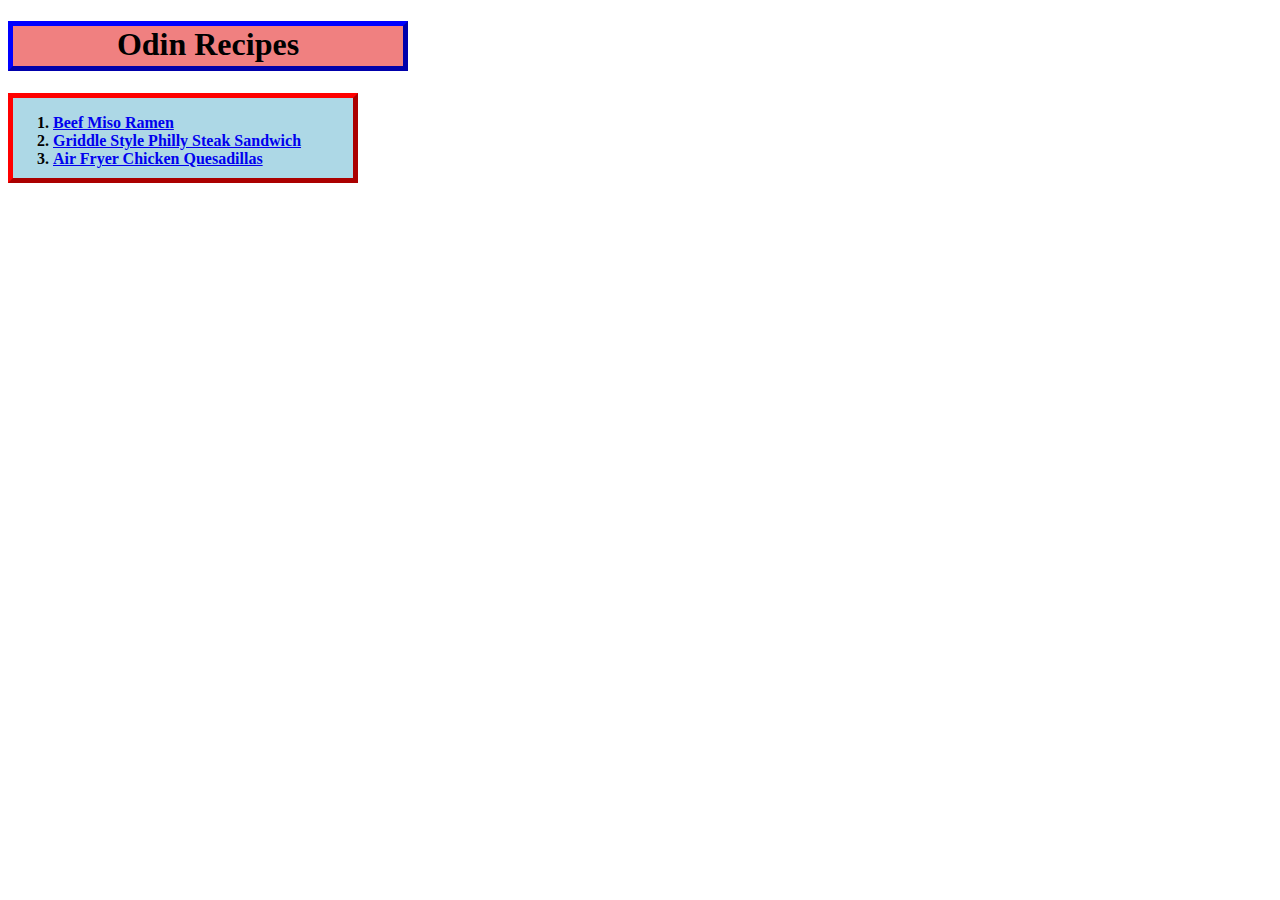
<file: index.html>
<!doctype html>
<html lang="en">
  <head>
    <meta charset="UTF-8" />
    <title>Odin Recipes</title>
    <link rel="stylesheet" href="style.css" />
  </head>

  <body>
    <h1 class="odin-recipes">Odin Recipes</h1>
    <div class="recipes">
      <ol>
        <li>
          <a
            href="recipes/miso-ramen.html"
            target="_blank"
            rel="noopener noreferrer"
            >Beef Miso Ramen</a
          >
        </li>
        <li>
          <a
            href="recipes/steak-sandwich.html"
            target="_blank"
            rel="noopener noreferrer"
            >Griddle Style Philly Steak Sandwich</a
          >
        </li>
        <li>
          <a
            href="recipes/chicken-quesadillas.html"
            target="_blank"
            rel="noopener noreferrer"
            >Air Fryer Chicken Quesadillas</a
          >
        </li>
      </ol>
    </div>
  </body>
</html>
</file>
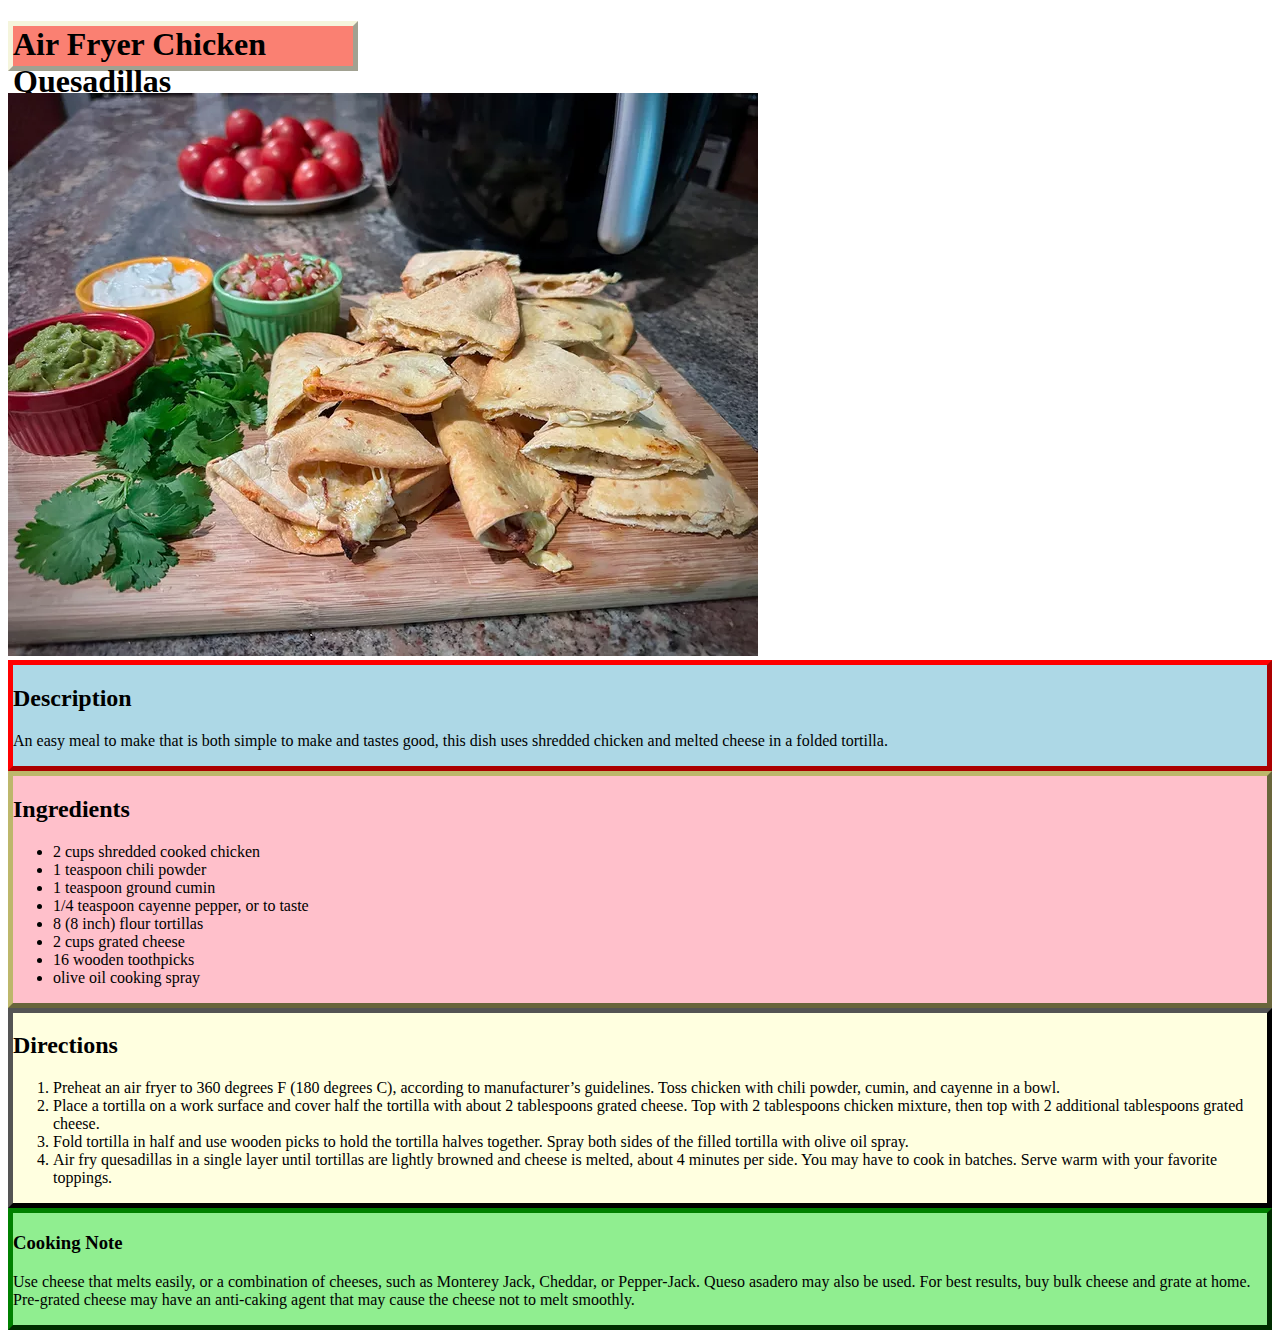
<file: recipes/chicken-quesadillas.html>
<!doctype html>
<html lang="en">
  <head>
    <meta charset="UTF-8" />
    <title>Air Fryed Chicken Quesadillas</title>
    <link rel="stylesheet" href="../style.css" />
  </head>
  <body>
    <h1 class="title">Air Fryer Chicken Quesadillas</h1>
    <img
      src="../images/chicken-quesadillas.webp"
      alt="Air Fryed Chicken Quesadillas"
    />
    <div class="description">
      <h2>Description</h2>
      <p>
        An easy meal to make that is both simple to make and tastes good, this
        dish uses shredded chicken and melted cheese in a folded tortilla.
      </p>
    </div>
    <div class="ingredients">
      <h2>Ingredients</h2>
      <ul>
        <li>2 cups shredded cooked chicken</li>
        <li>1 teaspoon chili powder</li>
        <li>1 teaspoon ground cumin</li>
        <li>1/4 teaspoon cayenne pepper, or to taste</li>
        <li>8 (8 inch) flour tortillas</li>
        <li>2 cups grated cheese</li>
        <li>16 wooden toothpicks</li>
        <li>olive oil cooking spray</li>
      </ul>
    </div>
    <div class="directions">
      <h2>Directions</h2>
      <ol>
        <li>
          Preheat an air fryer to 360 degrees F (180 degrees C), according to
          manufacturer’s guidelines. Toss chicken with chili powder, cumin, and
          cayenne in a bowl.
        </li>
        <li>
          Place a tortilla on a work surface and cover half the tortilla with
          about 2 tablespoons grated cheese. Top with 2 tablespoons chicken
          mixture, then top with 2 additional tablespoons grated cheese.
        </li>
        <li>
          Fold tortilla in half and use wooden picks to hold the tortilla halves
          together. Spray both sides of the filled tortilla with olive oil
          spray.
        </li>
        <li>
          Air fry quesadillas in a single layer until tortillas are lightly
          browned and cheese is melted, about 4 minutes per side. You may have
          to cook in batches. Serve warm with your favorite toppings.
        </li>
      </ol>
    </div>
    <div class="note">
      <h3>Cooking Note</h3>
      <p>
        Use cheese that melts easily, or a combination of cheeses, such as
        Monterey Jack, Cheddar, or Pepper-Jack. Queso asadero may also be used.
        For best results, buy bulk cheese and grate at home. Pre-grated cheese
        may have an anti-caking agent that may cause the cheese not to melt
        smoothly.
      </p>
    </div>
  </body>
</html>
</file>
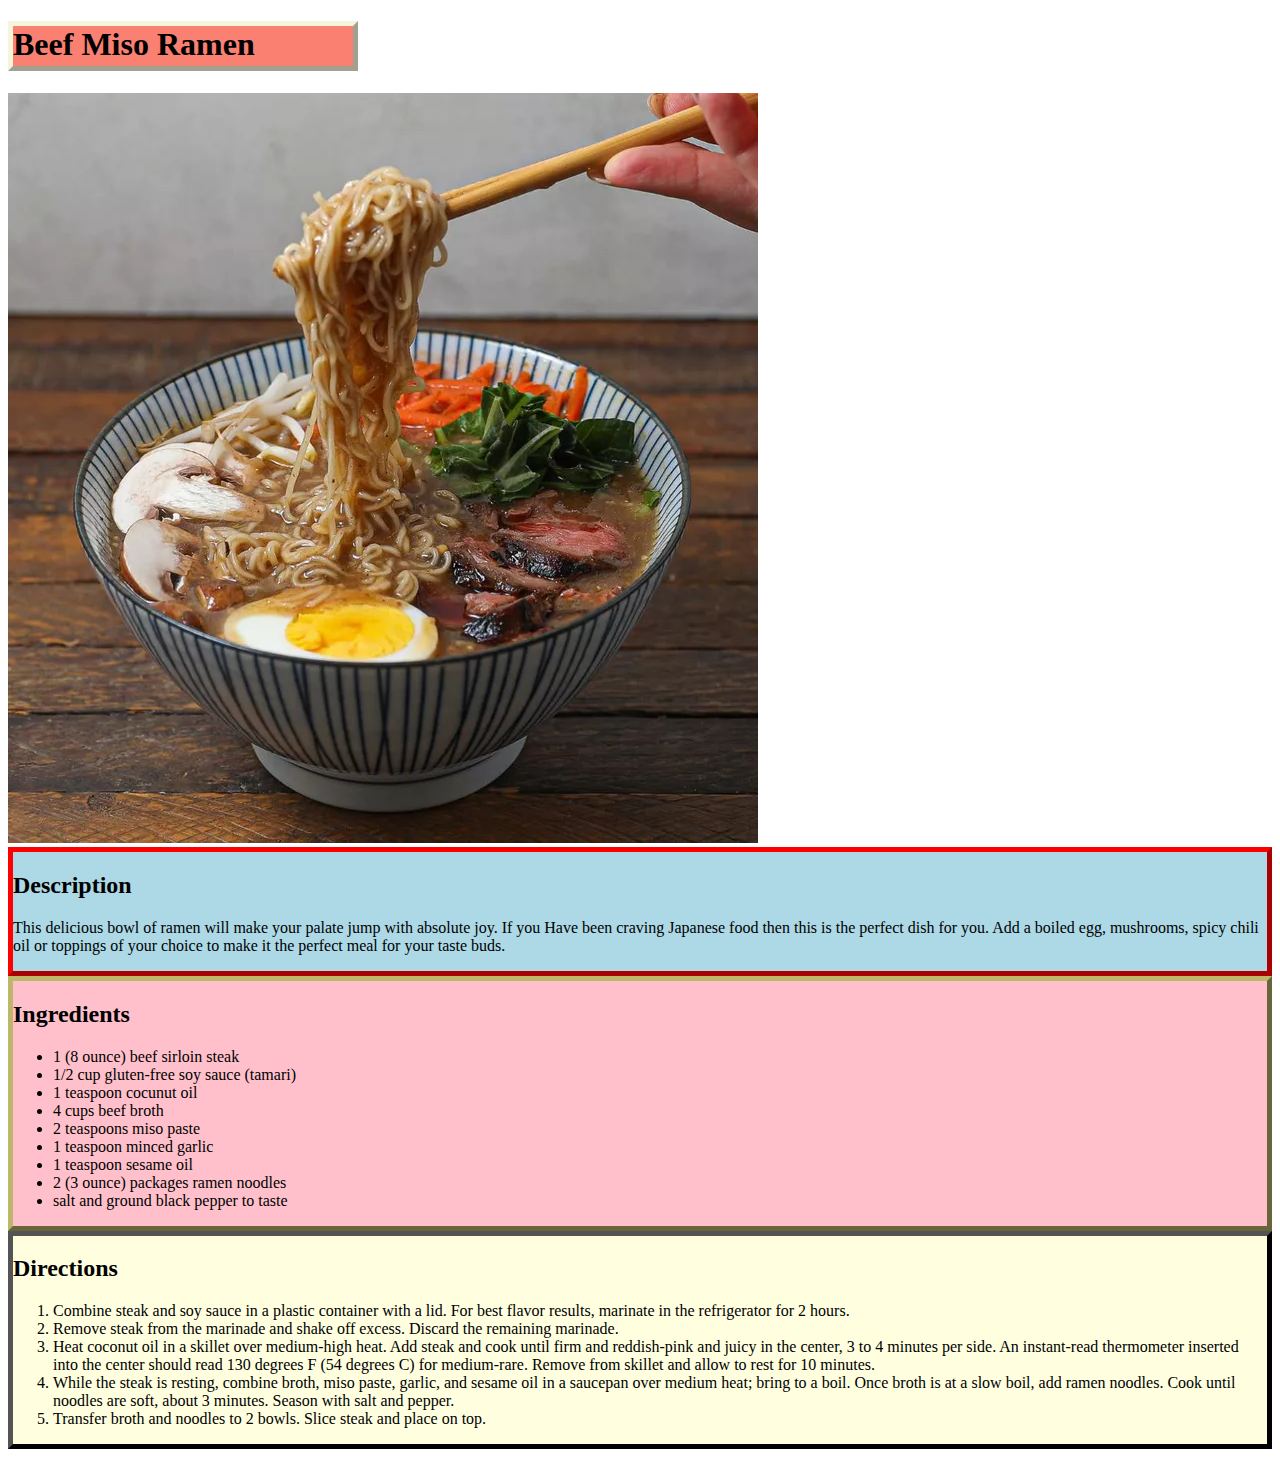
<file: recipes/miso-ramen.html>
<!doctype html>
<html lang="en">
  <head>
    <meta charset="UTF-8" />
    <title>Beef Miso Ramen</title>
    <link rel="stylesheet" href="../style.css" />
  </head>

  <body>
    <h1 class="title">Beef Miso Ramen</h1>
    <img src="../images/beef-miso-ramen.webp" alt="beef miso ramen" />
    <div class="description">
      <h2>Description</h2>
      <p>
        This delicious bowl of ramen will make your palate jump with absolute
        joy. If you Have been craving Japanese food then this is the perfect
        dish for you. Add a boiled egg, mushrooms, spicy chili oil or toppings
        of your choice to make it the perfect meal for your taste buds.
      </p>
    </div>
    <div class="ingredients">
      <h2>Ingredients</h2>
      <ul>
        <li>1 (8 ounce) beef sirloin steak</li>
        <li>1/2 cup gluten-free soy sauce (tamari)</li>
        <li>1 teaspoon cocunut oil</li>
        <li>4 cups beef broth</li>
        <li>2 teaspoons miso paste</li>
        <li>1 teaspoon minced garlic</li>
        <li>1 teaspoon sesame oil</li>
        <li>2 (3 ounce) packages ramen noodles</li>
        <li>salt and ground black pepper to taste</li>
      </ul>
    </div>
    <div class="directions">
      <h2>Directions</h2>
      <ol>
        <li>
          Combine steak and soy sauce in a plastic container with a lid. For
          best flavor results, marinate in the refrigerator for 2 hours.
        </li>
        <li>
          Remove steak from the marinade and shake off excess. Discard the
          remaining marinade.
        </li>
        <li>
          Heat coconut oil in a skillet over medium-high heat. Add steak and
          cook until firm and reddish-pink and juicy in the center, 3 to 4
          minutes per side. An instant-read thermometer inserted into the center
          should read 130 degrees F (54 degrees C) for medium-rare. Remove from
          skillet and allow to rest for 10 minutes.
        </li>
        <li>
          While the steak is resting, combine broth, miso paste, garlic, and
          sesame oil in a saucepan over medium heat; bring to a boil. Once broth
          is at a slow boil, add ramen noodles. Cook until noodles are soft,
          about 3 minutes. Season with salt and pepper.
        </li>
        <li>
          Transfer broth and noodles to 2 bowls. Slice steak and place on top.
        </li>
      </ol>
    </div>
  </body>
</html>
</file>
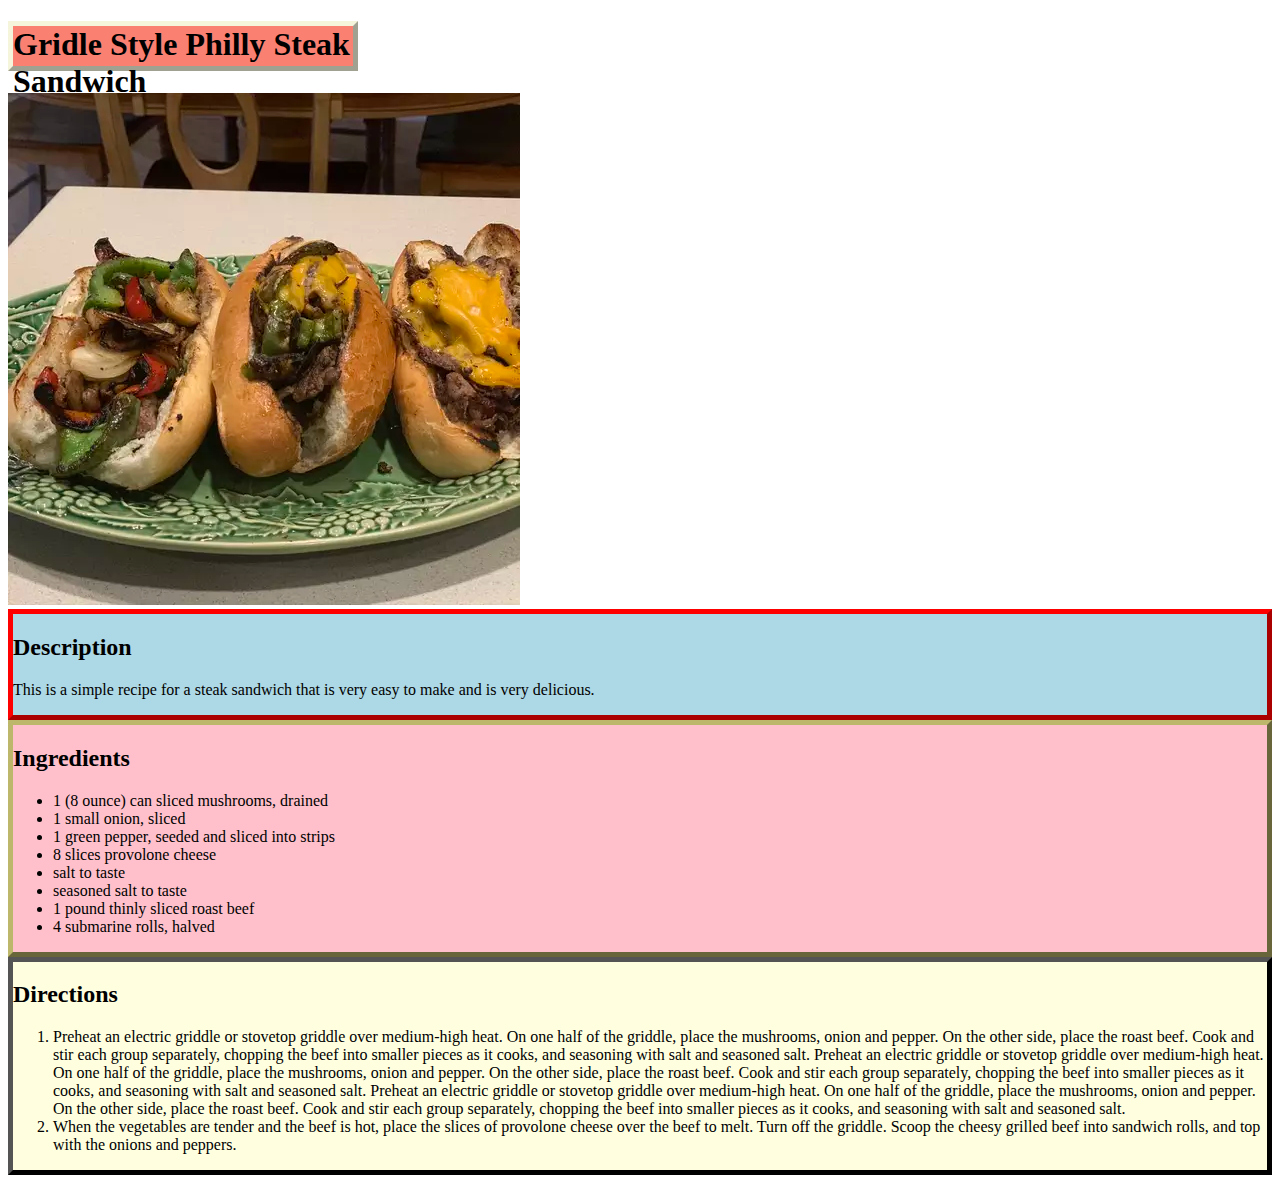
<file: recipes/steak-sandwich.html>
<!doctype html>
<html lang="en">
  <head>
    <meta charset="UTF-8" />
    <title>Gridle Style Philly Steak Sandwich</title>
    <link rel="stylesheet" href="../style.css" />
  </head>
  <body>
    <h1 class="title">Gridle Style Philly Steak Sandwich</h1>
    <img src="../images/steak-sandwich.webp" alt="steak sandwich" />
    <div class="description">
      <h2>Description</h2>
      <p>
        This is a simple recipe for a steak sandwich that is very easy to make
        and is very delicious.
      </p>
    </div>
    <div class="ingredients">
      <h2>Ingredients</h2>
      <ul>
        <li>1 (8 ounce) can sliced mushrooms, drained</li>
        <li>1 small onion, sliced</li>
        <li>1 green pepper, seeded and sliced into strips</li>
        <li>8 slices provolone cheese</li>
        <li>salt to taste</li>
        <li>seasoned salt to taste</li>
        <li>1 pound thinly sliced roast beef</li>
        <li>4 submarine rolls, halved</li>
      </ul>
    </div>
    <div class="directions">
      <h2>Directions</h2>
      <ol>
        <li>
          Preheat an electric griddle or stovetop griddle over medium-high heat.
          On one half of the griddle, place the mushrooms, onion and pepper. On
          the other side, place the roast beef. Cook and stir each group
          separately, chopping the beef into smaller pieces as it cooks, and
          seasoning with salt and seasoned salt. Preheat an electric griddle or
          stovetop griddle over medium-high heat. On one half of the griddle,
          place the mushrooms, onion and pepper. On the other side, place the
          roast beef. Cook and stir each group separately, chopping the beef
          into smaller pieces as it cooks, and seasoning with salt and seasoned
          salt. Preheat an electric griddle or stovetop griddle over medium-high
          heat. On one half of the griddle, place the mushrooms, onion and
          pepper. On the other side, place the roast beef. Cook and stir each
          group separately, chopping the beef into smaller pieces as it cooks,
          and seasoning with salt and seasoned salt.
        </li>
        <li>
          When the vegetables are tender and the beef is hot, place the slices
          of provolone cheese over the beef to melt. Turn off the griddle. Scoop
          the cheesy grilled beef into sandwich rolls, and top with the onions
          and peppers.
        </li>
      </ol>
    </div>
  </body>
</html>
</file>
<file: style.css>
html {
  box-sizing: border-box;
}

*,
::before,
::after {
  box-sizing: inherit;
}

.odin-recipes {
  border: 5px outset blue;
  background-color: lightcoral;
  color: black;
  text-align: center;
  height: 50px;
  width: 400px;
}

.recipes {
  border: 5px outset red;
  background-color: lightblue;
  text-align: justify;
  font-weight: bold;
  height: 90px;
  width: 350px;
}

.title {
  border: 5px outset beige;
  background-color: salmon;
  height: 50px;
  width: 350px;
}

.description {
  border: 5px outset red;
  background-color: lightblue;
}

.ingredients {
  border: 5px outset darkkhaki;
  background-color: pink;
}

.directions {
  border: 5px outset black;
  background-color: lightyellow;
}

.note {
  border: 5px outset green;
  background-color: lightgreen;
}
</file>
